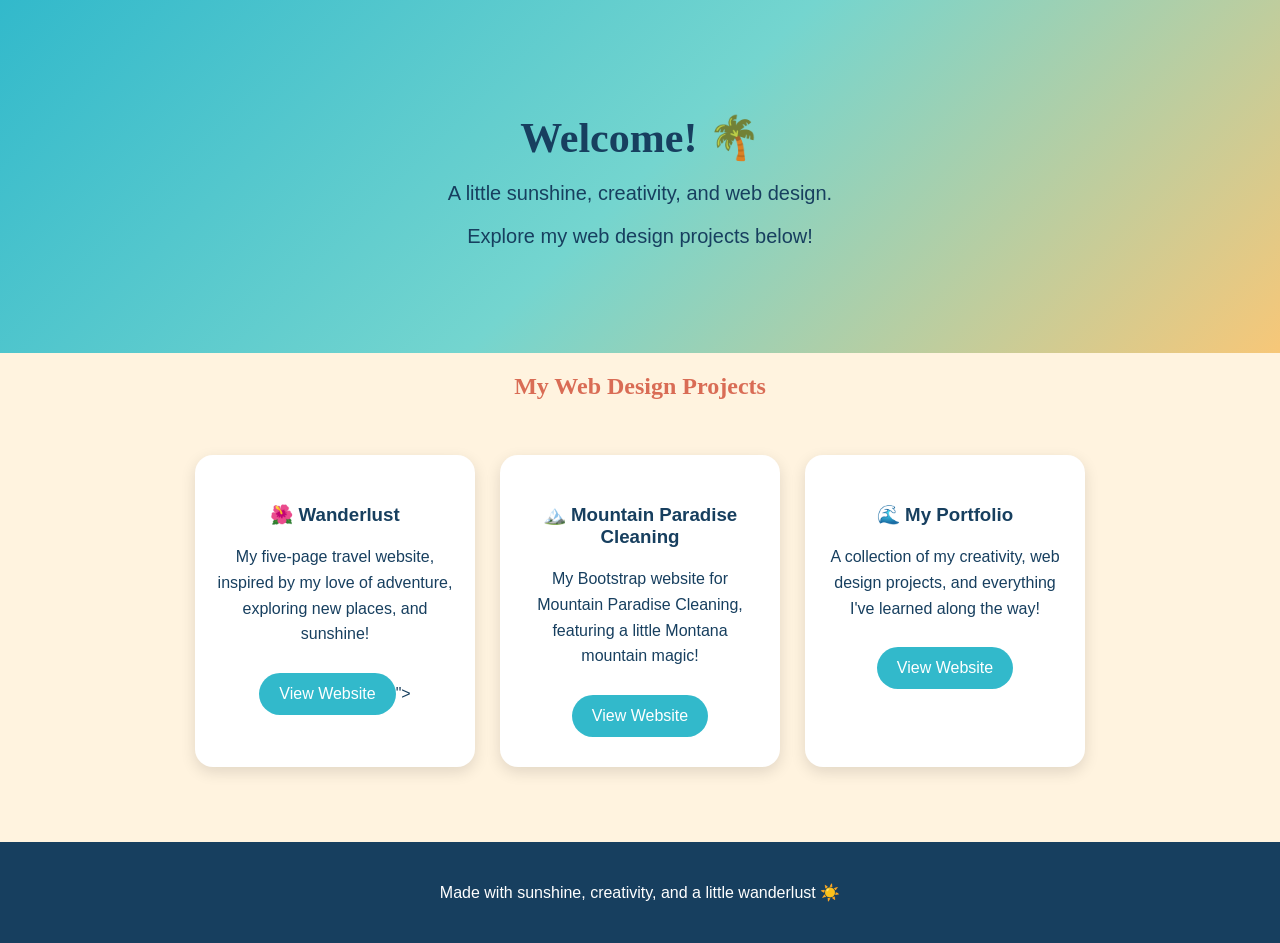
<file: index.html>
<!DOCTYPE html>
<html lang="en">
<head>
    <meta charset="UTF-8">
    <meta name="viewport" content="width=device-width, initial-scale=1.0">
    <title>My Web Design Portfolio</title>

    <style>
        body {
            margin: 0;
            font-family: "Trebuchet MS", sans-serif;
            background: #FFF3DF;
            color: #173F5F;
            text-align: center;
        }

        header {
            background: linear-gradient(135deg,
                #32B9CB, #74D5CF, #F7C778);
            padding: 85px 20px;
        }

        h1 {
            font-family: Georgia, serif;
            font-size: 42px;
            margin-bottom: 15px;
        }

        header p {
            font-size: 20px;
        }

        h2 {
            color: #D96C55;
            font-family: Georgia, serif;
        }

        .projects {
            display: flex;
            justify-content: center;
            flex-wrap: wrap;
            gap: 25px;
            padding: 35px 20px;
        }

        .card {
            background: white;
            border-radius: 18px;
            padding: 30px 20px;
            width: 240px;
            box-shadow: 0 5px 15px rgba(0,0,0,0.12);
        }

        .card h3 {
            color: #173F5F;
        }

        .card p {
            line-height: 1.6;
        }

        .card a {
            display: inline-block;
            background: #32B9CB;
            color: white;
            padding: 12px 20px;
            border-radius: 25px;
            text-decoration: none;
            margin-top: 10px;
        }

        .card a:hover {
            background: #D96C55;
        }

        footer {
            padding: 25px;
            background: #173F5F;
            color: white;
            margin-top: 40px;
        }
    </style>
</head>

<body>

    <header>
        <h1>Welcome! 🌴</h1>
        <p>A little sunshine, creativity, and web design.</p>
        <p>Explore my web design projects below!</p>
    </header>

    <main>
        <h2>My Web Design Projects</h2>

        <div class="projects">

            <div class="card">
                <h3>🌺 Wanderlust</h3>
                <p>My five-page travel website,
                inspired by my love of adventure,
                exploring new places, and sunshine!</p>
                <a href="<a href="Fivepagews">
    View Website
</a>">
                
            </div>

            <div class="card">
                <h3>🏔️ Mountain Paradise Cleaning</h3>
                <p>My Bootstrap website for
                Mountain Paradise Cleaning,
                featuring a little Montana mountain magic!</p>
                <a href="bootstrap/">
                    View Website
                </a>
            </div>

            <div class="card">
                <h3>🌊 My Portfolio</h3>
                <p>A collection of my creativity,
                web design projects, and everything
                I've learned along the way!</p>
                <a href="Portfolio/">
                    View Website
                </a>
            </div>

        </div>
    </main>

    <footer>
        <p>Made with sunshine, creativity, and a little wanderlust ☀️</p>
    </footer>

</body>
</html>
</file>
